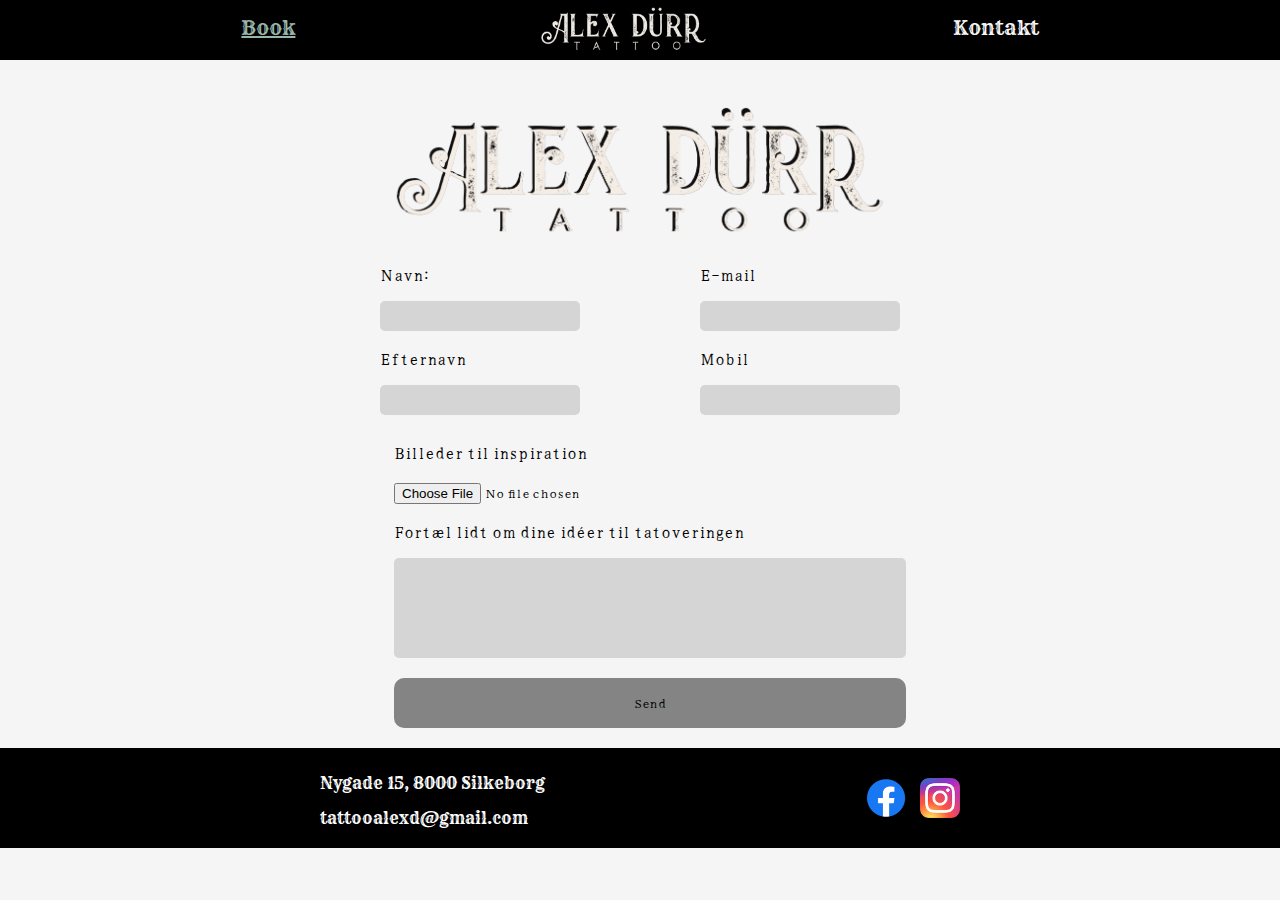
<file: book.html>
<!DOCTYPE html>
<html lang="da">
<head>
    <meta charset="UTF-8">
    <meta http-equiv="X-UA-Compatible" content="IE=edge">
    <meta name="viewport" content="width=device-width, initial-scale=1.0">
    <meta name="description" content="Booking hos Alex Dürr Tattoo. Her kan du booke tid hos Alex Dürr Tattoo">
    <meta name="keywords" content="TEXAS Collective, TEXAS, Texas Collective, tatovering, tatovør, tattoo, tattoos, book, booking, alex dürr"> 
    <link rel="preconnect" href="https://fonts.gstatic.com" crossorigin>
<link href="https://fonts.googleapis.com/css2?family=Rye&display=swap" rel="stylesheet">
    <link rel="stylesheet" href="book.css">
    <link rel="preconnect" href="https://fonts.gstatic.com" crossorigin>
<link href="https://fonts.googleapis.com/css2?family=Yuji+Syuku&display=swap" rel="stylesheet">
    <title>Book | Alex Dürr Tattoo</title>
</head>
<body>
    <div class="cover">
        <div class="text1">
    <a href="book.html">Book</a>
        </div>
        <div class="logo">
            <a href="tattoo.html">
                <img src="images/84870766_130643091775458_1312343238866108416_n.png" height="50px" alt="Alex Dürr logo">
            </a>
        </div>
        <div class="text">
            <a href="kontakt-alex.html">Kontakt</a>
        </div>
    </div>

<div class="logo-box">
    <img src="images/alex-logo-skygge.png" alt="alex dürr tattoo logo" class="logo">
</div>
<form action="mailto:">

    <div class="container">

    <div class="inner">

        
            <div class="top">
            <p>Navn:</p> 
           <input type="text" name="first-name" id="text">
            <p>Efternavn</p> 
            <input type="text" name="last-name" id="last-name">
        </div>

        <div class="buttom">
            <p>E-mail</p> 
            <input type="text" name="e-mail" id="e-mail">
            <p> Mobil</p> 
            <input type="text" name="mobile" id="number">
        </div>
   
        
        
    </div>
    <div class="lower">
        <div class="center">
    <div class="fil">
    <p>Billeder til inspiration</p>
    <input type="file" name="file" id="file" class="file">
    
</div>

<div class="tekstboks">
    <p>Fortæl lidt om dine idéer til tatoveringen</p>
    <input type="text" name="comment" class="boks">

</div>

<div class="send">
</div>
<input type="submit" value="Send" class="submit">
</div>
</div>
</div>
        </form>




        
    
        <footer>
            <div class="footer">
            <div class="footer-box">
            <div>
                <p> Nygade 15, 8000 Silkeborg</p> 
               <p> tattooalexd@gmail.com</p>
            </div>
            <div class="some">
               <a href="https://www.facebook.com/alexdurrtattoo/"> <img src="/images/f_logo_RGB-Blue_72.png" alt="Alex Dürr Tattoo Facebook"></a>
               <a href="https://www.instagram.com/alexdurr_tattoo/"> <img src="/images/Instagram-Logo.lille.png" alt="Alex Dürr Tattoo Instagram"> </a>
            </div>
        </div>
        </div>
        </footer>



</body>
</html>
</file>
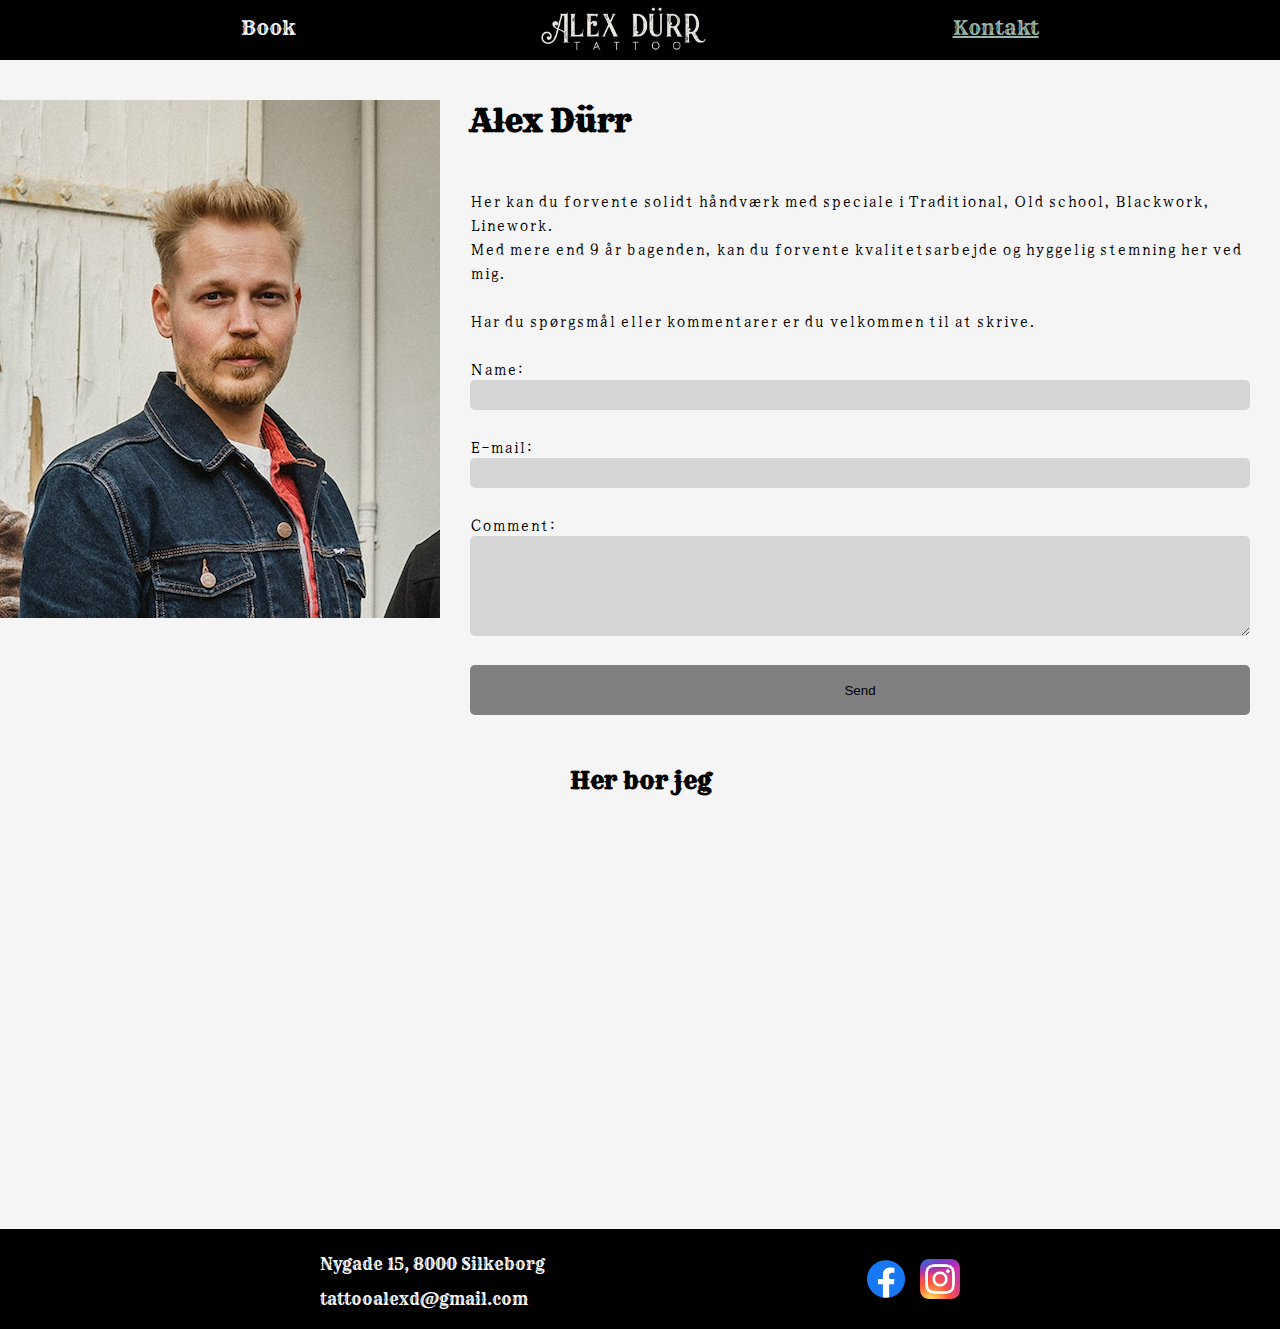
<file: kontakt-alex.html>
<!DOCTYPE html>
<html lang="da">
<head>
    <meta charset="UTF-8">
    <meta http-equiv="X-UA-Compatible" content="IE=edge">
    <meta name="viewport" content="width=device-width, initial-scale=1.0">
    <link rel="stylesheet" href="kontakt.css">
    <meta name="description" content="Kontakt Alex Dürr Tattoo. Har du spørgsmål til Alex Dürr Tattoo">
    <meta name="keywords" content="TEXAS Collective, TEXAS, Texas Collective, tatovering, tatovør, tattoo, tattoos, contact, kontakt, alex dürr"> 
    <link rel="preconnect" href="https://fonts.gstatic.com" crossorigin>
<link href="https://fonts.googleapis.com/css2?family=Rye&display=swap" rel="stylesheet">
<link rel="preconnect" href="https://fonts.gstatic.com" crossorigin>
<link href="https://fonts.googleapis.com/css2?family=Yuji+Syuku&display=swap" rel="stylesheet">
    <title>Kontakt | Alex Dürr Tattoo</title>
</head>
<body>

    <div class="cover">
        <div class="text">
    <a href="book.html">Book</a>
        </div>
        <div class="logo">
            <a href="tattoo.html">
            <img src="images/84870766_130643091775458_1312343238866108416_n.png" height="50px" alt="Alex Dürr tattoo Logo">
        </a>
        </div>
        <div class="text1">
            <a href="kontakt-alex.html" >Kontakt</a>
        </div>
    </div>

    <div class="container container2">
        <div class="alex">
    <img src="images/alex-durr.png" alt="Alex Dürr">
        </div>
        <div class="alextext">
            <h1>Alex Dürr</h1> <br> <br>
            <p> Her kan du forvente solidt håndværk med speciale i Traditional, Old school, Blackwork, Linework. <br> Med mere end 9 år bagenden, kan du forvente kvalitetsarbejde og hyggelig stemning her ved mig. 
                <br> <br> Har du spørgsmål eller kommentarer er du velkommen til at skrive. 
            </p>
            <br>
            <form action="mailto:nicolai.dn@gmail.com" method="post" enctype="text/plain">
                Name:<br>
                <input type="text" name="name" class="form"><br>
                <br> E-mail:<br>
                <input type="text" name="mail" class="form"><br>
                <br> Comment:<br>
                <textarea type="text" name="comment" class="comment"> </textarea> <br><br>
                <input type="submit" value="Send" class="submit">
                </form>
        </div>
    </div>
    <div class="alextext2">
        <h1>Alex Dürr</h1> <br> <br>
        <p> Her kan du forvente solidt håndværk med speciale i Traditional, Old school, Blackwork, Linework. <br> Med mere end 9 år bagenden, kan du forvente kvalitetsarbejde og hyggelig stemning her ved mig. 
            <br> <br> Har du spørgsmål eller kommentarer er du velkommen til at skrive. 
        </p>
        <br>
        <form action="mailto:nicolai.dn@gmail.com" method="post" enctype="text/plain">
            Name:<br>
            <input type="text" name="name" class="form"><br>
            <br> E-mail:<br>
            <input type="text" name="mail" class="form"><br>
            <br> Comment:<br>
            <textarea type="text" name="comment" class="comment"> </textarea> <br><br>
            <input type="submit" value="Send" class="submit">
            </form>
    </div>
    <div class="iframe">
    <h2>Her bor jeg</h2>
    <iframe src="https://www.google.com/maps/embed?pb=!1m18!1m12!1m3!1d2221.402845397689!2d9.546393515946663!3d56.16742878066627!2m3!1f0!2f0!3f0!3m2!1i1024!2i768!4f13.1!3m3!1m2!1s0x464b8b14d738391b%3A0x19a219f69f163dec!2sNygade%2015%2C%20st.%208600%2C%208600%20Silkeborg!5e0!3m2!1sda!2sdk!4v1639335604693!5m2!1sda!2sdk" width="100%" height="300" style="border:0;" allowfullscreen="" loading="lazy"></iframe>

</div>
    <footer>
        <div class="footer">
        <div class="footer-box">
        <div>
            <p> Nygade 15, 8000 Silkeborg</p> 
           <p> tattooalexd@gmail.com</p>
        </div>
        <div class="some">
           <a href="https://www.facebook.com/alexdurrtattoo/"> <img src="/images/f_logo_RGB-Blue_72.png" alt="Alex Dürr Tattoo Facebook"></a>
           <a href="https://www.instagram.com/alexdurr_tattoo/"> <img src="/images/Instagram-Logo.lille.png" alt="Alex Dürr Tattoo Instagram"> </a>
        </div>
    </div>
    </div>
    </footer>

</body>
</html>
</file>
<file: book.css>
*{
    margin: 0;
    padding: 0;
  font-family: 'Yuji Syuku';
}


body {
    background-color: whitesmoke;
    background-size: cover;
}

.cover {
    width: 100%;
    height: 60px;
    display: flex;
    justify-content: space-evenly;
    background-color: black;
    position: fixed;
    top: 0;
    z-index: 99;
    
}

.logo {
    margin-top: 5px;
}


.text {
    margin-top: 15px;
}

.text1 {
    margin-top: 15px;
}

.text a{
    font-family: 'Rye', cursive;
    color: whitesmoke;
    text-decoration: none;
    font-size: 20px;
}



.text1 a{
    font-family: 'Rye', cursive;
    color: #97b6ab;
    text-decoration: none;
    font-size: 20px;
    text-decoration: underline;
}

.text a:hover {
    transition: 0.2s;
    color: #97b6ab;
}

.text1 a:hover {
    transition: 0.2s;
    color: #97b6ab;
}

.logo-box {
    margin-top: 100px;
}

.logo-box img {
    width:40%;
    display: flex;
    margin-left: auto;
    margin-right: auto;
}

.container {
    display: block;
    margin-left: auto;
    margin-right: auto;
    width: 100%;
}

p {
    margin-top: 15px;
    margin-bottom: 15px;
}

form {
    width: 100%;
   
}

form .inner  {
    width: 50%;
    display: flex;
    margin-left: auto;
    margin-right: auto;
    flex-direction: row;
    justify-content:space-around;
   
}

.top input{
   width: 200px;
   border: none;
   height: 30px;
  background-color: rgba(128, 128, 128, 0.267);
  border-radius: 5px;
}

.buttom input {
    width: 200px;
    border: none;
    height: 30px;
    background-color: rgba(128, 128, 128, 0.267);
    border-radius: 5px;
}

.lower {
    width: 100%;
    margin-left: auto;
    margin-right: auto;
    flex-direction: row;
    justify-content:space-evenly;
    align-items: center;
    padding: 10px;
}



.center {
    max-width: 40%;
    margin-left: auto;
    margin-right: auto;
    
}




.tekstboks input {
    display: flex;
    width: 100%;
    border: none;
    height: 100px;
    background-color: rgba(128, 128, 128, 0.267);
    margin-bottom: 20px;
    border-radius: 5px;
    
}



.submit {
    width: 100%;
    height: 50px;
    border: none;
    background-color: rgba(128, 128, 128, 0.966);
    border-radius: 10px;
    cursor: pointer;
}

.submit:hover {
    background-color: rgba(128, 128, 128, 0.438);
}

.file {
    cursor: pointer;
}

.submit:hover {
    background-color: rgba(128, 128, 128, 0.438);
}

.footer {
    height: 100px;
    width: 100%;
    background-color: black;
}

.footer div {
    margin-top: 10px;
}

.footer-box {
    margin-top: 20px;
    width: 50%;
  margin-left: auto;
  margin-right: auto;
  display: flex;
  justify-content: space-between;
  flex-direction: row;
  color: white;
  
}

.footer-box p{
    margin-top: 15px;
    font-family: 'rye';
}
.some img{
    height: 40px;
    margin-left: 10px;
    margin-top: 20px;
}

@media only screen and (max-width: 700px) {

    .top input{
        width: 130px;
        
     }
     
     .buttom input {
         width: 130px;
        
     }
     
     form .inner  {
        width: 100%;
       
    }

    
    .center {
        max-width: 80%;
        
        
    }


    .footer {
        height: 100px;
        width: 100%;
        background-color: black;
    }
    
    .footer div {
        margin-top: 5px;
    }
    
    .footer-box {
        margin-top: 50px;
        width: 70%;
      margin-left: auto;
      margin-right: auto;
      display: flex;
      justify-content: space-between;
      flex-direction: row;
      color: white;
      font-family: 'rye';
    }
    
    .footer-box p{
        margin-top: 15px;
    }
    
    .some img{
        height: 40px;
        margin-left: 20px;
        margin-top: 2px;
    }

    .lower {
       
        padding: 0px;
        margin-bottom: 50px;
    }


}
</file>
<file: kontakt.css>
*{
    margin: 0;
    padding: 0;
   box-sizing: border-box;
}


body {
    background-color: whitesmoke;
    background-size: cover;
}

.cover {
    width: 100%;
    height: 60px;
    display: flex;
    justify-content: space-evenly;
    background-color: black;
    position: fixed;
    top: 0;
    z-index: 99;
    
}

.logo {
    margin-top: 5px;
}


.text {
    margin-top: 15px;
}

.text1 {
    margin-top: 15px;
}

.text a{
    font-family: 'Rye', cursive;
    color: #f5f5f5;
    text-decoration: none;
    font-size: 20px;
}



.text1 a{
    font-family: 'Rye', cursive;
    color: #97b6ab;
    text-decoration: none;
    font-size: 20px;
    text-decoration: underline;
}

.text a:hover {
    transition: 0.2s;
    color: #97b6ab;
}

.text1 a:hover {
    transition: 0.2s;
    color: #97b6ab;
}

.current {
    color: #97b6ab;
}

.text a:hover {
    transition: 0.2s;
    
    
}

h1 {
    font-family:  'Rye', cursive;;
} 


.container {
    width: 100%;
    display: flex;
    margin-left: auto;
    margin-right: auto;
    flex-direction: row;
    margin-top: 100px;
    justify-content: space-evenly;
    font-family: 'Yuji Syuku';
    
}

.alextext {
    padding-bottom: 30px;
    padding-left: 30px;
    padding-right: 30px;
}



.form{
    background-color: rgba(128, 128, 128, 0.267);
    width: 100%;
   height: 30px;
   border: none;
   
}

input textarea{
    padding: 20px;
    border-radius: 5px;
}



input {
    border-radius: 5px;
}
.comment {
    width: 100%;
    height: 100px;
    border: none;
    background-color: rgba(128, 128, 128, 0.267);
    border-radius: 5px;
}

.submit {
    border: none;
    border-radius: 5px;
    width: 100%;
    height: 50px;
    background-color: rgb(128, 128, 128);
    cursor: pointer;
}
.submit:hover {
    background-color: rgba(128, 128, 128, 0.61);
}

iframe {
    
    margin-bottom: 100px;
}

.iframe h2 {
    font-family: 'rye';
    padding: 20px;
    margin-left: auto;
    margin-right: auto;
   display: table;
    
}

.footer {
    height: 100px;
    width: 100%;
    background-color: black;
}

.footer div {
    margin-top: 10px;
}

.footer-box {
    margin-top: 20px;
    width: 50%;
  margin-left: auto;
  margin-right: auto;
  display: flex;
  justify-content: space-between;
  flex-direction: row;
  color: white;
  font-family: 'rye';
}

.footer-box p{
    margin-top: 15px;
}

.some img{
    height: 40px;
    margin-left: 10px;
    margin-top: 20px;
}

@media only screen and (max-width: 700px) { 

    .container {
       display: none;
        
    }

    .container2 {
        width: 90%;
        display: flex;
        margin-left: auto;
        margin-right: auto;
        
        margin-top: 100px;
        
        font-family: 'Yuji Syuku';
        
    }

    .alextext { 
        display: none;
    }

    .alextext2 {
        padding-bottom: 30px;
        padding-left: 30px;
        padding-right: 30px;
    }

.alex img {
    width: 100%;
}

    .footer {
        height: 100px;
        width: 100%;
        background-color: black;
    }
    
    .footer div {
        margin-top: 5px;
    }
    
    .footer-box {
        margin-top: 50px;
        width: 70%;
      margin-left: auto;
      margin-right: auto;
      display: flex;
      justify-content: space-between;
      flex-direction: row;
      color: white;
      font-family: 'rye';
    }
    
    .footer-box p{
        margin-top: 15px;
    }
    
    .some img{
        height: 40px;
        margin-left: 20px;
        margin-top: 2px;
    }



}

@media only screen and (min-width: 700px) {

.alextext2 {
    display: none;
}

}
</file>
